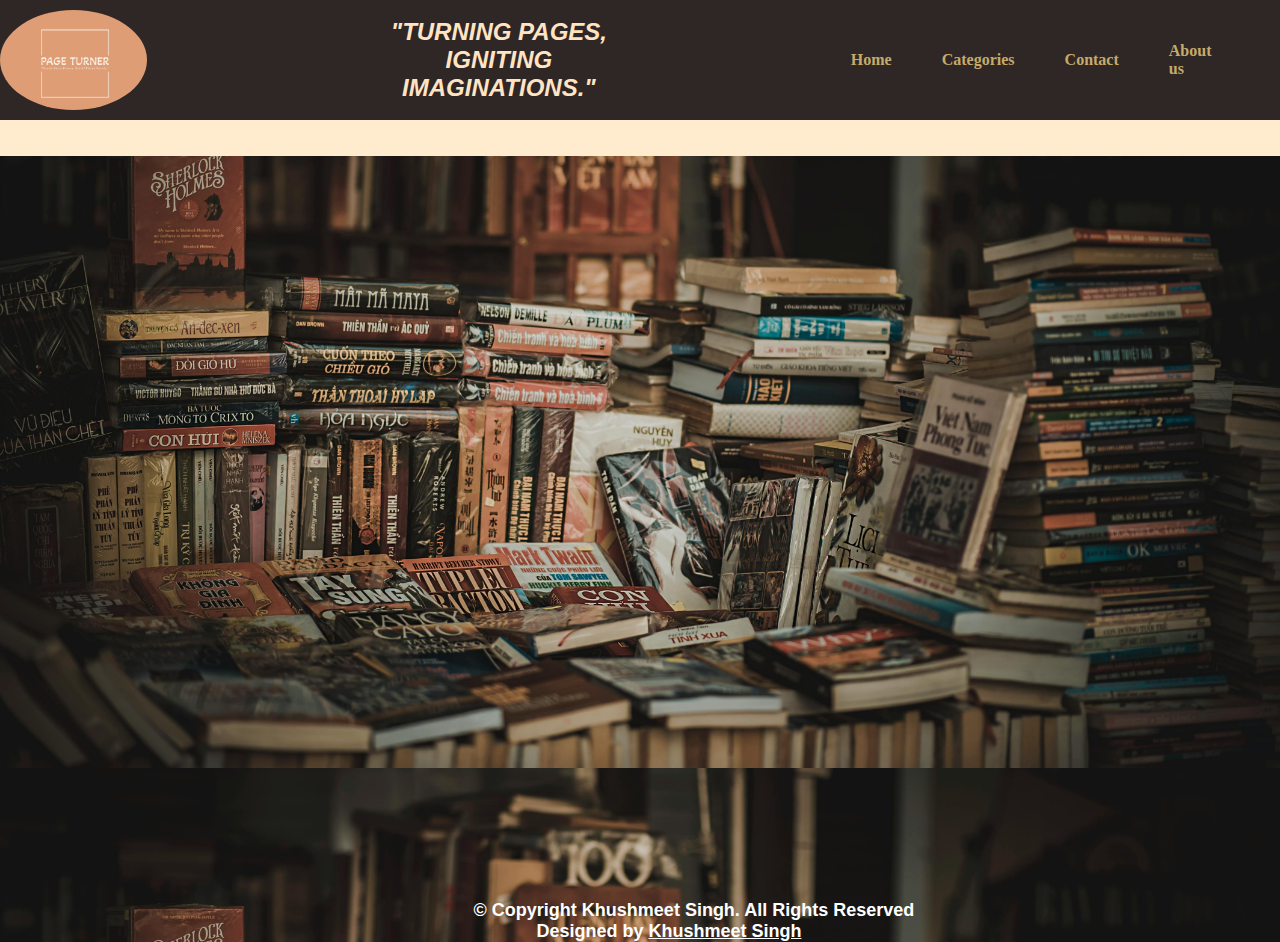
<file: index.html>
<!DOCTYPE html>
<html lang="en">
<head>
    <meta charset="UTF-8">
    <meta name="viewport" content="width=device-width, initial-scale=1.0">
    <title>Page Turner: A Complete Book Store</title>
    <link rel="stylesheet" href="display.css">
    <link rel="icon" href="https://khushmeet-singh.github.io/website_assignment/Screenshot%20(12).png" type="image/icon type">
</head>
<body >
    <div class="container">
        <img src="https://khushmeet-singh.github.io/website_assignment/Screenshot%20(12).png" alt="logo" id="logo">
        <h2>"TURNING PAGES,<br> IGNITING IMAGINATIONS."</h2>
        <a href="https://khushmeet-singh.github.io/website_assignment/"class="nav">Home</a>
        <a href="https://khushmeet-singh.github.io/website_assignment/categories.html"class="nav">Categories</a>
        <a href="contact.html"class="nav">Contact</a>
        <a href="about.html"class="nav">About us</a>
  
    </div>
    <marquee behavior="scroll" direction="left" scrollamount="15"><p>Explore the widest collection of premium books of all categories at best price.|| Get upto 15% discount on every wed and fri.</p></marquee>
 

    <footer style="text-align:center;font-weight:bolder; font-size: large;"> &copy; Copyright<b> Khushmeet Singh.</b> All Rights Reserved <br>
        Designed by <a href="https://www.instagram.com/happy_singhh._/" style="text-decoration:underline; color: white;">Khushmeet Singh</a></footer>
        
    
</body>
</html>
</file>
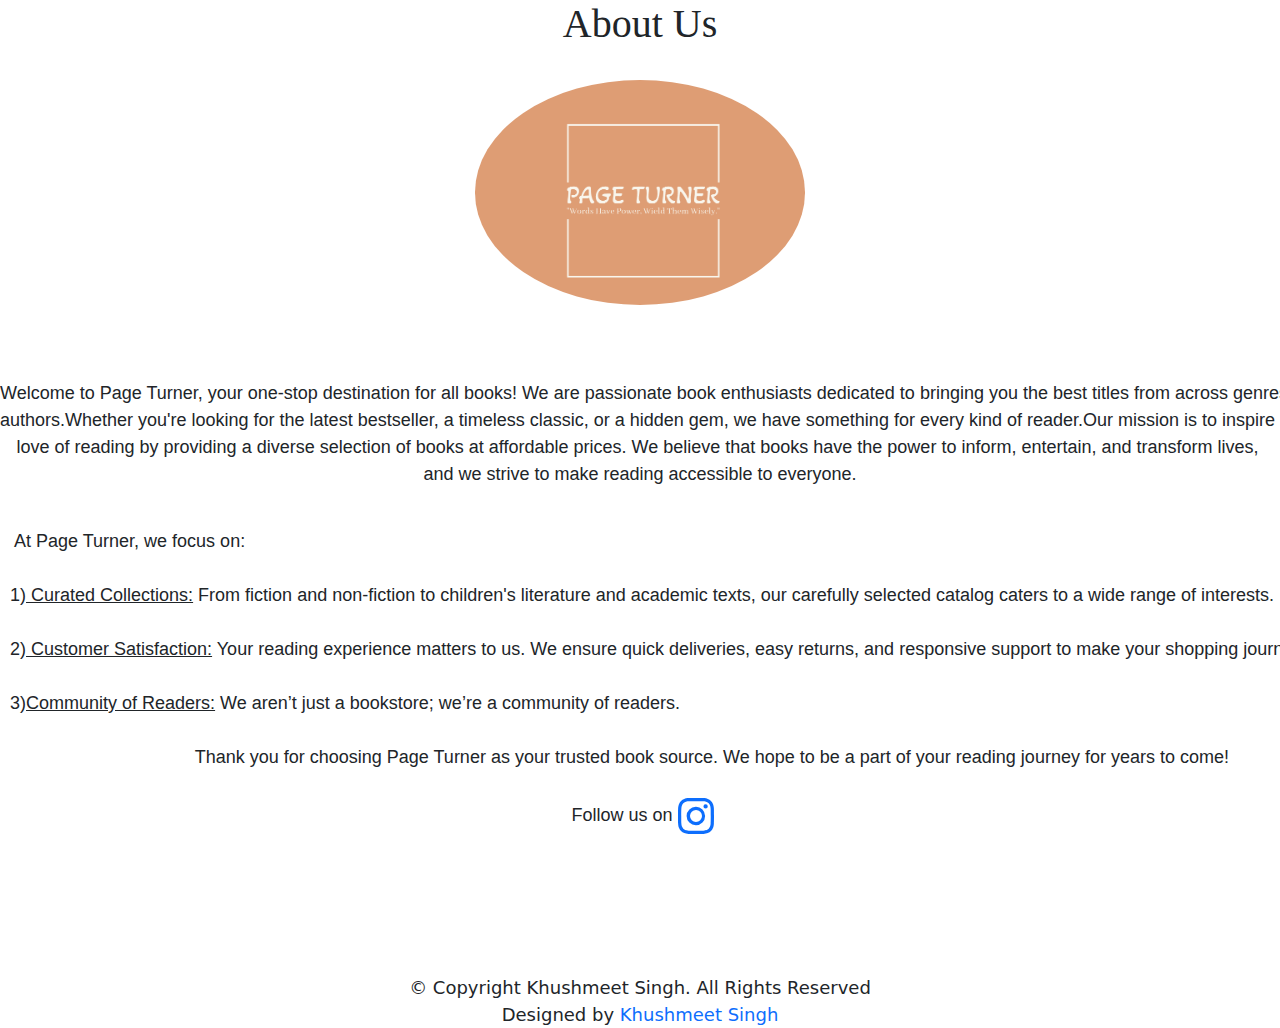
<file: about.html>
<!DOCTYPE html>
<html lang="en">
<head>
    <meta charset="UTF-8">
    <meta name="viewport" content="width=device-width, initial-scale=1.0">
    <title>Page Turner: A Complete Book Store</title>
    <link rel="icon" href="https://khushmeet-singh.github.io/website_assignment/Screenshot%20(12).png" type="image/icon type">
<style>
    img{
        height: 25vh;
        border-radius: 100%;
        display: block;
        margin-left:auto;
        margin-right: auto;
    
    }
    body{
        background-image: url(https://images.unsplash.com/photo-1517816743773-6e0fd518b4a6?q=80&w=2070&auto=format&fit=crop&ixlib=rb-4.0.3&ixid=M3wxMjA3fDB8MHxwaG90by1wYWdlfHx8fGVufDB8fHx8fA%3D%3D);
    }
</style>
<link href="https://cdn.jsdelivr.net/npm/bootstrap@5.3.3/dist/css/bootstrap.min.css" rel="stylesheet" integrity="sha384-QWTKZyjpPEjISv5WaRU9OFeRpok6YctnYmDr5pNlyT2bRjXh0JMhjY6hW+ALEwIH" crossorigin="anonymous">
</head>
<body>
    <h1 style="text-align: center;font-family: cursive;">About Us</h1> <br>
    <img src="https://khushmeet-singh.github.io/website_assignment/Screenshot%20(12).png" alt="logo">
    <br><br>



<pre style="font-size: large; font-family:'Trebuchet MS', 'Lucida Sans Unicode', 'Lucida Grande', 'Lucida Sans', Arial, sans-serif;font-weight: 400; text-align: center;">

Welcome to Page Turner, your one-stop destination for all books! We are passionate book enthusiasts dedicated to bringing you the best titles from across genres, cultures, and 
authors.Whether you're looking for the latest bestseller, a timeless classic, or a hidden gem, we have something for every kind of reader.Our mission is to inspire and cultivate the 
love of reading by providing a diverse selection of books at affordable prices. We believe that books have the power to inform, entertain, and transform lives, 
and we strive to make reading accessible to everyone.</pre>
<br>
<pre style="font-size: large;font-family:'Trebuchet MS', 'Lucida Sans Unicode', 'Lucida Grande', 'Lucida Sans', Arial, sans-serif;">   At Page Turner, we focus on:

  1)<u> Curated Collections:</u> From fiction and non-fiction to children's literature and academic texts, our carefully selected catalog caters to a wide range of interests.
 
  2)<u> Customer Satisfaction:</u> Your reading experience matters to us. We ensure quick deliveries, easy returns, and responsive support to make your shopping journey smooth and enjoyable.

  3)<u>Community of Readers:</u> We aren’t just a bookstore; we’re a community of readers. 

                                       Thank you for choosing Page Turner as your trusted book source. We hope to be a part of your reading journey for years to come!
                                       <p style="text-align: center;"> Follow us on <a href="https://www.instagram.com/happy_singhh._/" style="text-decoration: none;"><svg xmlns="http://www.w3.org/2000/svg" width="36" height="36" fill="currentColor" class="bi bi-instagram" viewBox="0 0 16 16">
                                            <path d="M8 0C5.829 0 5.556.01 4.703.048 3.85.088 3.269.222 2.76.42a3.9 3.9 0 0 0-1.417.923A3.9 3.9 0 0 0 .42 2.76C.222 3.268.087 3.85.048 4.7.01 5.555 0 5.827 0 8.001c0 2.172.01 2.444.048 3.297.04.852.174 1.433.372 1.942.205.526.478.972.923 1.417.444.445.89.719 1.416.923.51.198 1.09.333 1.942.372C5.555 15.99 5.827 16 8 16s2.444-.01 3.298-.048c.851-.04 1.434-.174 1.943-.372a3.9 3.9 0 0 0 1.416-.923c.445-.445.718-.891.923-1.417.197-.509.332-1.09.372-1.942C15.99 10.445 16 10.173 16 8s-.01-2.445-.048-3.299c-.04-.851-.175-1.433-.372-1.941a3.9 3.9 0 0 0-.923-1.417A3.9 3.9 0 0 0 13.24.42c-.51-.198-1.092-.333-1.943-.372C10.443.01 10.172 0 7.998 0zm-.717 1.442h.718c2.136 0 2.389.007 3.232.046.78.035 1.204.166 1.486.275.373.145.64.319.92.599s.453.546.598.92c.11.281.24.705.275 1.485.039.843.047 1.096.047 3.231s-.008 2.389-.047 3.232c-.035.78-.166 1.203-.275 1.485a2.5 2.5 0 0 1-.599.919c-.28.28-.546.453-.92.598-.28.11-.704.24-1.485.276-.843.038-1.096.047-3.232.047s-2.39-.009-3.233-.047c-.78-.036-1.203-.166-1.485-.276a2.5 2.5 0 0 1-.92-.598 2.5 2.5 0 0 1-.6-.92c-.109-.281-.24-.705-.275-1.485-.038-.843-.046-1.096-.046-3.233s.008-2.388.046-3.231c.036-.78.166-1.204.276-1.486.145-.373.319-.64.599-.92s.546-.453.92-.598c.282-.11.705-.24 1.485-.276.738-.034 1.024-.044 2.515-.045zm4.988 1.328a.96.96 0 1 0 0 1.92.96.96 0 0 0 0-1.92m-4.27 1.122a4.109 4.109 0 1 0 0 8.217 4.109 4.109 0 0 0 0-8.217m0 1.441a2.667 2.667 0 1 1 0 5.334 2.667 2.667 0 0 1 0-5.334"/>
                                          </svg></a></p>
                                
                                        
                        
</pre>

<footer style="text-align: center;font-weight: 200; font-size: large;"> &copy; Copyright<b> Khushmeet Singh.</b> All Rights Reserved <br>
    Designed by <a href="https://www.instagram.com/happy_singhh._/" style="text-decoration: none;">Khushmeet Singh</a></footer>
    


</body>
</html>
</file>
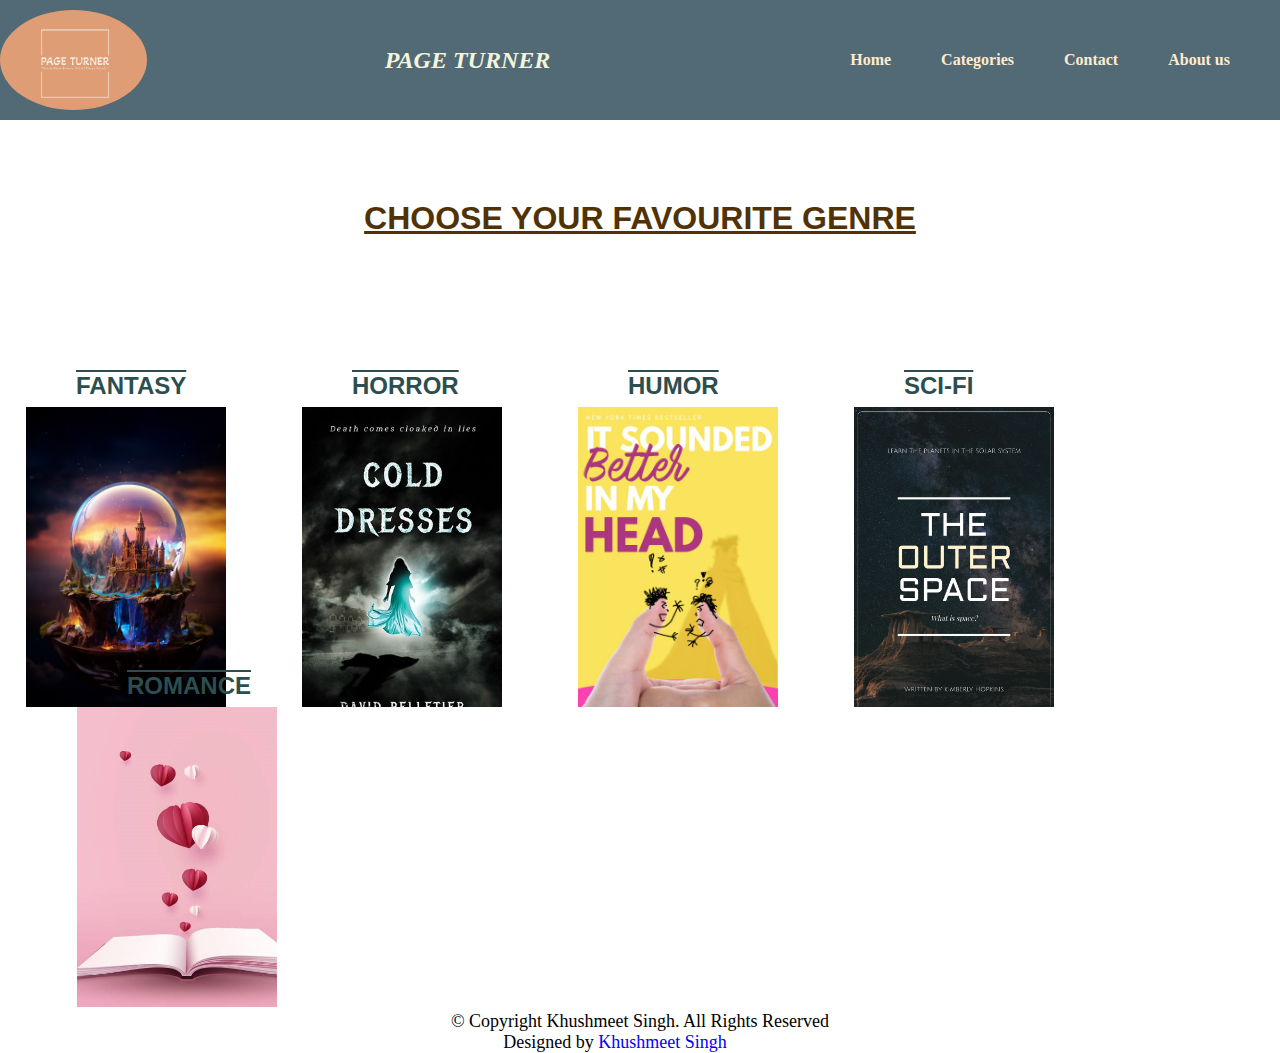
<file: categories.html>
<!DOCTYPE html>
<html lang="en">
<head>
    <meta charset="UTF-8">
    <meta name="viewport" content="width=device-width, initial-scale=1.0">
    <title>Page Turner: A Complete Book Store</title>
    <link rel="icon" href="https://khushmeet-singh.github.io/website_assignment/Screenshot%20(12).png" type="image/icon type">
</head>
<link rel="stylesheet" href="CATEGORY.CSS"> 
<body>
    <div class="container">
        <img src="https://khushmeet-singh.github.io/website_assignment/Screenshot%20(12).png" alt="logo" id="logo">
        <h2>PAGE TURNER</h2>
        <a href="https://khushmeet-singh.github.io/website_assignment/"class="nav">Home</a>
        <a href="categories.html"class="nav">Categories</a>
        <a href="contact.html"class="nav">Contact</a>
        <a href="about.html"class="nav">About us</a>
          
    </div>
    <H1>CHOOSE YOUR FAVOURITE GENRE</H1>

<div class="cloud">
    
   <!-- <a href="#"><div id="box1"></div></a>
    <a href="#"><div id="box2"></div></a>
  <a href="#" ><div id="box3"></div></a>
   <a href="#"><div id="box4"></div></a>
   <a href="#"><div id="box5"></div></a>
    <a href="#"><div id="box6"></div></a> -->
    
    <a href="fantasy.html"><div id="box1"><span>Fantasy</span></div></a>
    <a href="horror.html"><div id="box2"><span>horror</span></div></a>
  <a href="humour.html" ><div id="box3"><span>humor</span></div></a>
   <a href="scifi.html"><div id="box4"><span>sci-fi</span></div></a>
   <a href="romance.html"><div id="box5"><span>romance</span></div></a>
    <a href="poetry.html"><div id="box6"><span>poetry</span></div></a>
</div>
    
<footer style="text-align: center;font-weight: 200; font-size: large;"> &copy; Copyright<b> Khushmeet Singh.</b> All Rights Reserved <br>
    Designed by <a href="https://www.instagram.com/happy_singhh._/" style="text-decoration: none;color:blue;" >Khushmeet Singh</a></footer>
    
</body>
</html>
</file>
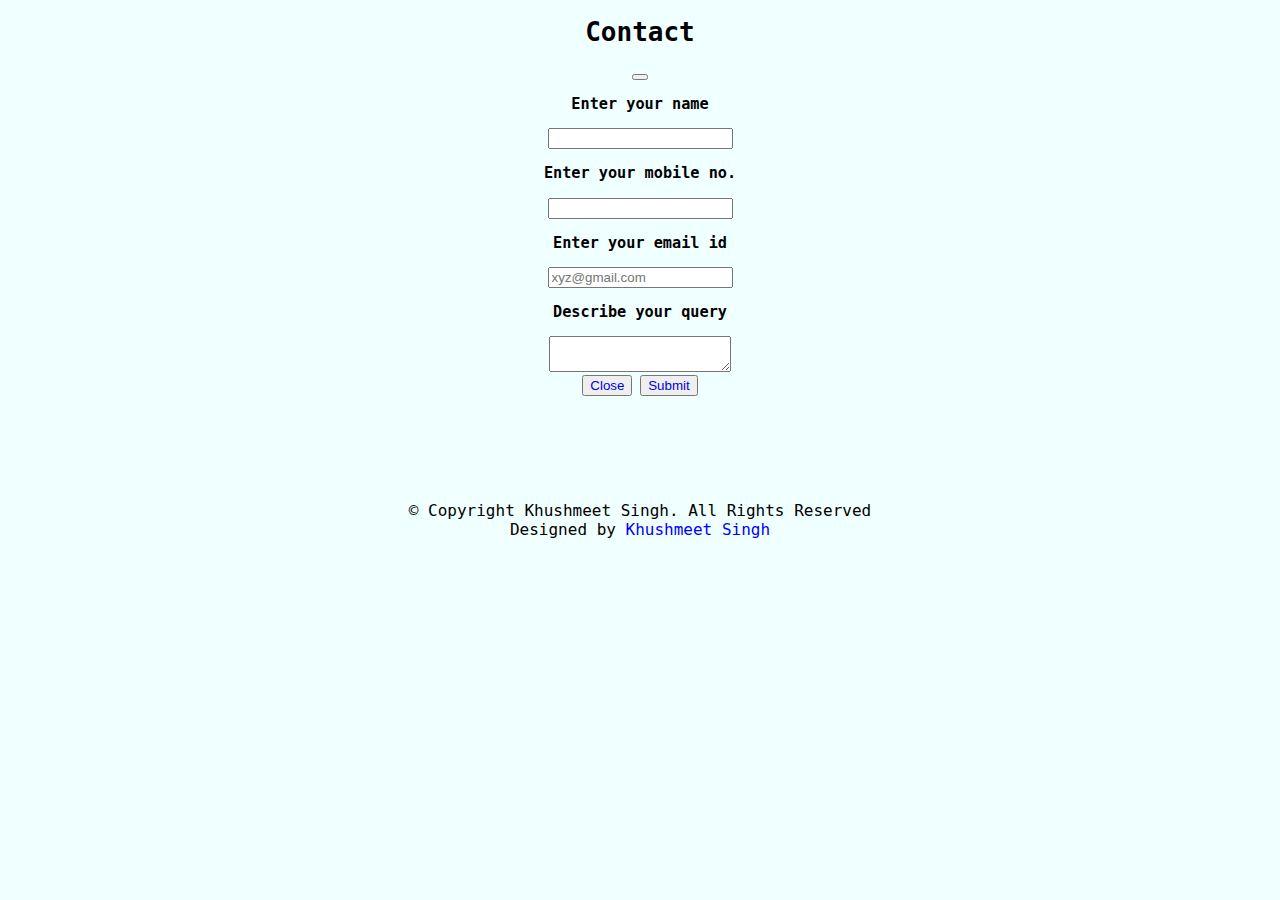
<file: contact.html>
<!DOCTYPE html>
<html lang="en">
<head>
    <meta charset="UTF-8">
    <meta name="viewport" content="width=device-width, initial-scale=1.0">
    <title>Page Turner: A Complete Book Store</title>
    <link rel="icon" href="https://khushmeet-singh.github.io/website_assignment/Screenshot%20(12).png" type="image/icon type">
    <style>
        body{
            text-align: center;
            font-family: monospace;
            background-color:azure;
        }
    </style>
</head>
<body>
    

<div class="modal" tabindex="-1">
    <div class="modal-dialog">
      <div class="modal-content">
        <div class="modal-header">
          <h1 class="modal-title">Contact</h1>
          <button type="button" class="btn-close" data-bs-dismiss="modal" aria-label="Close"></button>
        </div>
        <div class="modal-body">
          <h3>Enter your name</h3>
          <form >
            <input type="text" >
            <br>
            <h3>
            Enter your mobile no.
            </h3><input type="number">
            <br>
            <h3>Enter your email id</h3>
            <input type="email" placeholder="xyz@gmail.com">
            <br>
            <h3>Describe your query</h3>
            <textarea ></textarea>
          </form>
        </div>
        <div class="modal-footer">
          <button type="button" class="btn btn-secondary" data-bs-dismiss="modal"><a href="https://khushmeet-singh.github.io/website_assignment/" style="text-decoration: none;">Close</a></button>
          <button type="button" class="btn btn-primary"><a href="submit.html" style="text-decoration: none;">Submit</a></button>
        </div>
      </div>
    </div>
  </div>
<br><br><br><br><br><br><br>
  <footer style="text-align: center;font-weight: 200; font-size: large;"> &copy; Copyright<b> Khushmeet Singh.</b> All Rights Reserved <br>
    Designed by <a href="https://www.instagram.com/happy_singhh._/" style="text-decoration: none;color:blue;" >Khushmeet Singh</a></footer>
    
</body>
</html>
</file>
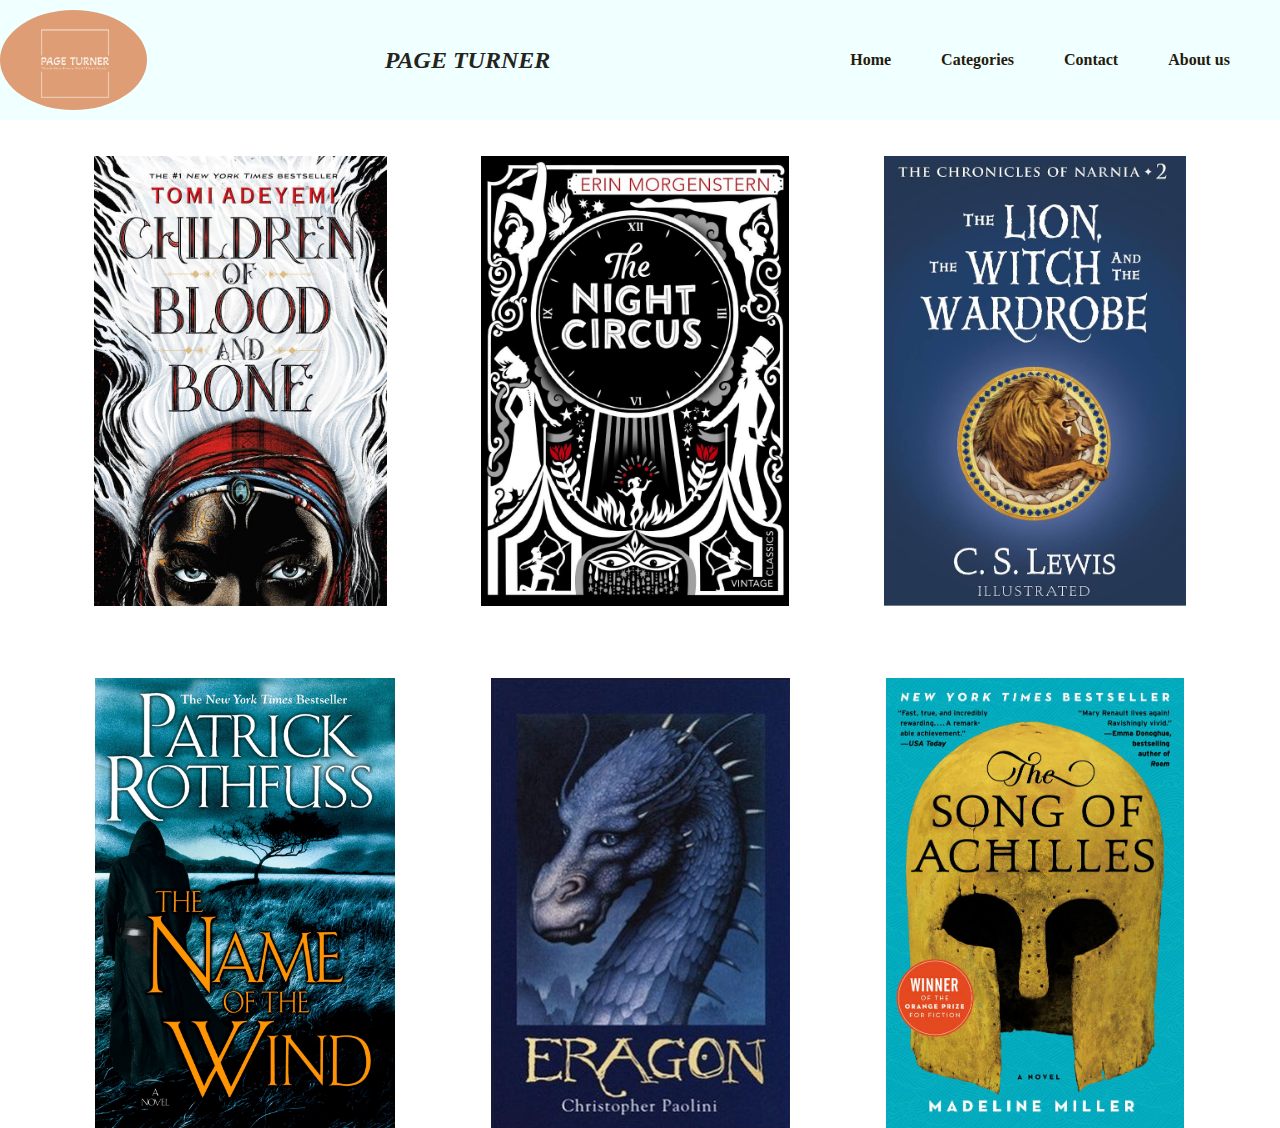
<file: fantasy.html>
<!DOCTYPE html>
<html lang="en">
<head>
    <meta charset="UTF-8">
    <meta name="viewport" content="width=device-width, initial-scale=1.0">
    <title>Page Turner: A Complete Book Store</title>
    <link rel="stylesheet" href="fantasy.css">
    <link rel="icon" href="https://khushmeet-singh.github.io/website_assignment/Screenshot%20(12).png" type="image/icon type">
</head>
<body>
    <div class="container">
        <img src="https://khushmeet-singh.github.io/website_assignment/Screenshot%20(12).png" alt="logo" id="logo">
        <h2>PAGE TURNER</h2>
        <a href="https://khushmeet-singh.github.io/website_assignment/"class="nav">Home</a>
        <a href="categories.html"class="nav">Categories</a>
        <a href="contact.html"class="nav">Contact</a>
        <a href="about.html"class="nav">About us</a>
          
    </div>

    <br><br>
    <div class="fant">
        <img src="https://khushmeet-singh.github.io/website_assignment/fantasy1.jpeg" alt="fantasy"class="fantasy">
        <img src="https://khushmeet-singh.github.io/website_assignment/fantasy2.jpeg" alt="fantasy"class="fantasy">
        <img src="https://khushmeet-singh.github.io/website_assignment/fantasy3.jpeg" alt="fantasy"class="fantasy">
        
    </div>
    <br><br><br><br>
    <div class="fant">
        <img src="https://khushmeet-singh.github.io/website_assignment/fantasy4.jpg" alt="fantasy"class="fantasy">
        <img src="https://khushmeet-singh.github.io/website_assignment/fantasy5.jpg" alt="fantasy"class="fantasy">
        <img src="https://khushmeet-singh.github.io/website_assignment/fantasy6.jpeg" alt="fantasy"class="fantasy">
    </div>
    
    
    
       
       
</body>
</html>
</file>
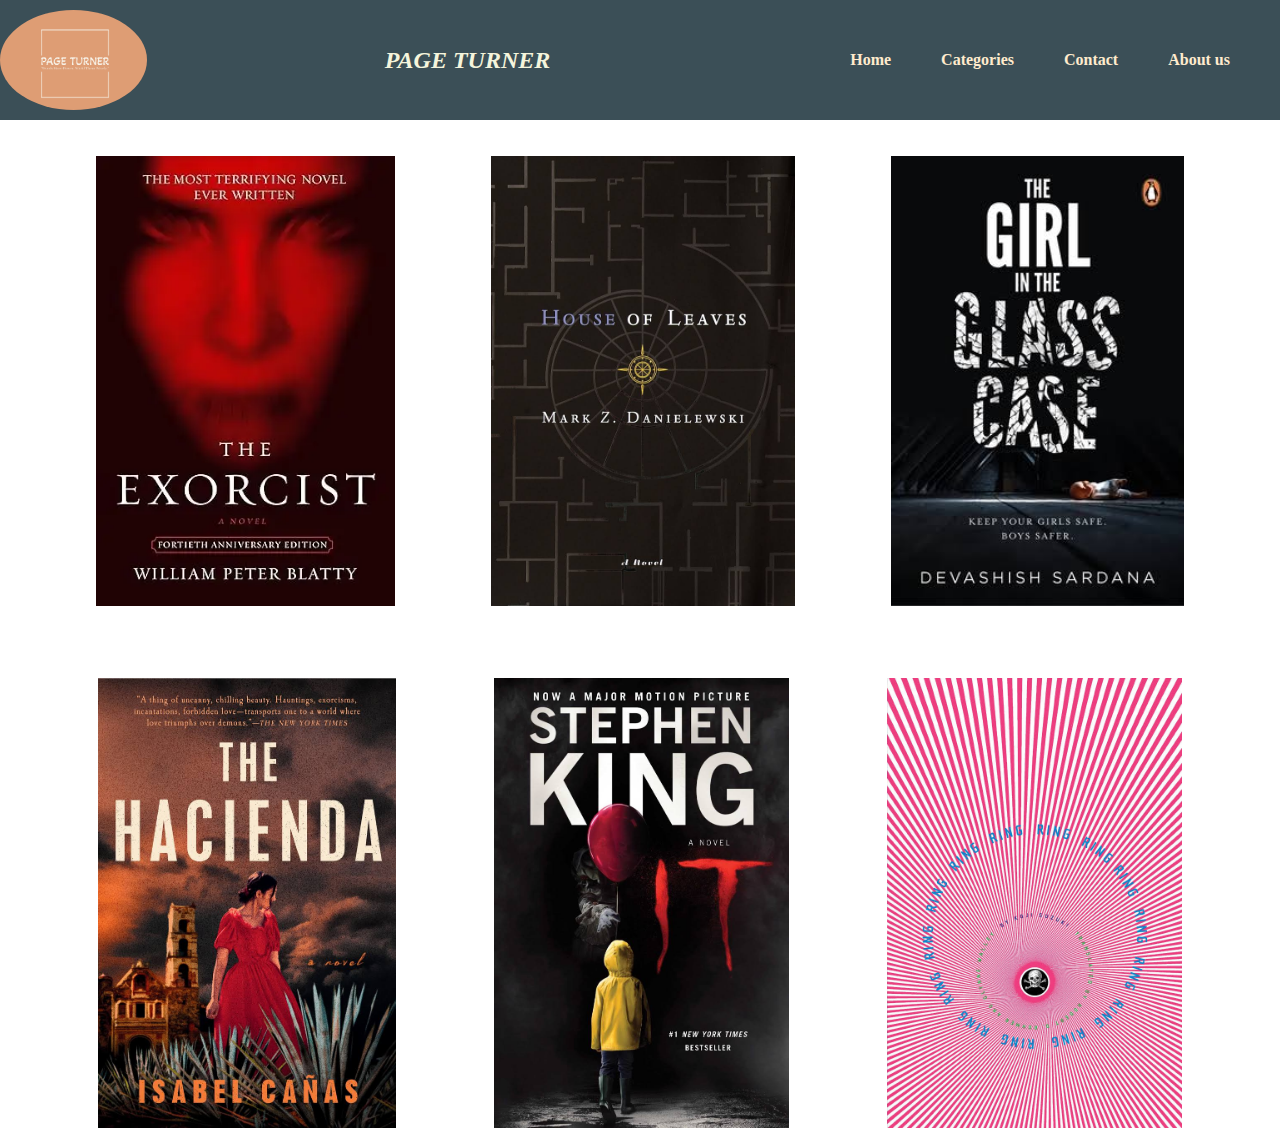
<file: horror.html>
<!DOCTYPE html>
<html lang="en">
<head>
    <meta charset="UTF-8">
    <meta name="viewport" content="width=device-width, initial-scale=1.0">
    <title>Page Turner: A Complete Book Store</title>
    <link rel="stylesheet" href="horror.css">
    <link rel="icon" href="https://khushmeet-singh.github.io/website_assignment/Screenshot%20(12).png" type="image/icon type">

</head>
<body>
    <div class="container">
        <img src="https://khushmeet-singh.github.io/website_assignment/Screenshot%20(12).png" alt="logo" id="logo">
        <h2>PAGE TURNER</h2>
        <a href="https://khushmeet-singh.github.io/website_assignment/"class="nav">Home</a>
        <a href="categories.html"class="nav">Categories</a>
        <a href="contact.html"class="nav">Contact</a>
        <a href="about.html"class="nav">About us</a>
          
    </div>

    <br><br>
    <div class="horror">
        <img src="https://khushmeet-singh.github.io/website_assignment/horror1.webp" alt="fantasy"class="hor">
        <img src="https://khushmeet-singh.github.io/website_assignment/horror2.jpeg" alt="fantasy"class="hor">
        <img src="https://khushmeet-singh.github.io/website_assignment/horror3.jpeg" alt="fantasy"class="hor">
        
    </div>
    <br><br><br><br>
    <div class="horror">
        <img src="https://khushmeet-singh.github.io/website_assignment/horror4.jpeg" alt="fantasy"class="hor">
        <img src="https://khushmeet-singh.github.io/website_assignment/horror5.jpeg" alt="fantasy"class="hor">
        <img src="https://khushmeet-singh.github.io/website_assignment/horror6.jpeg" alt="fantasy"class="hor">
    </div>
    
       
       
</body>
</hhorror
</file>
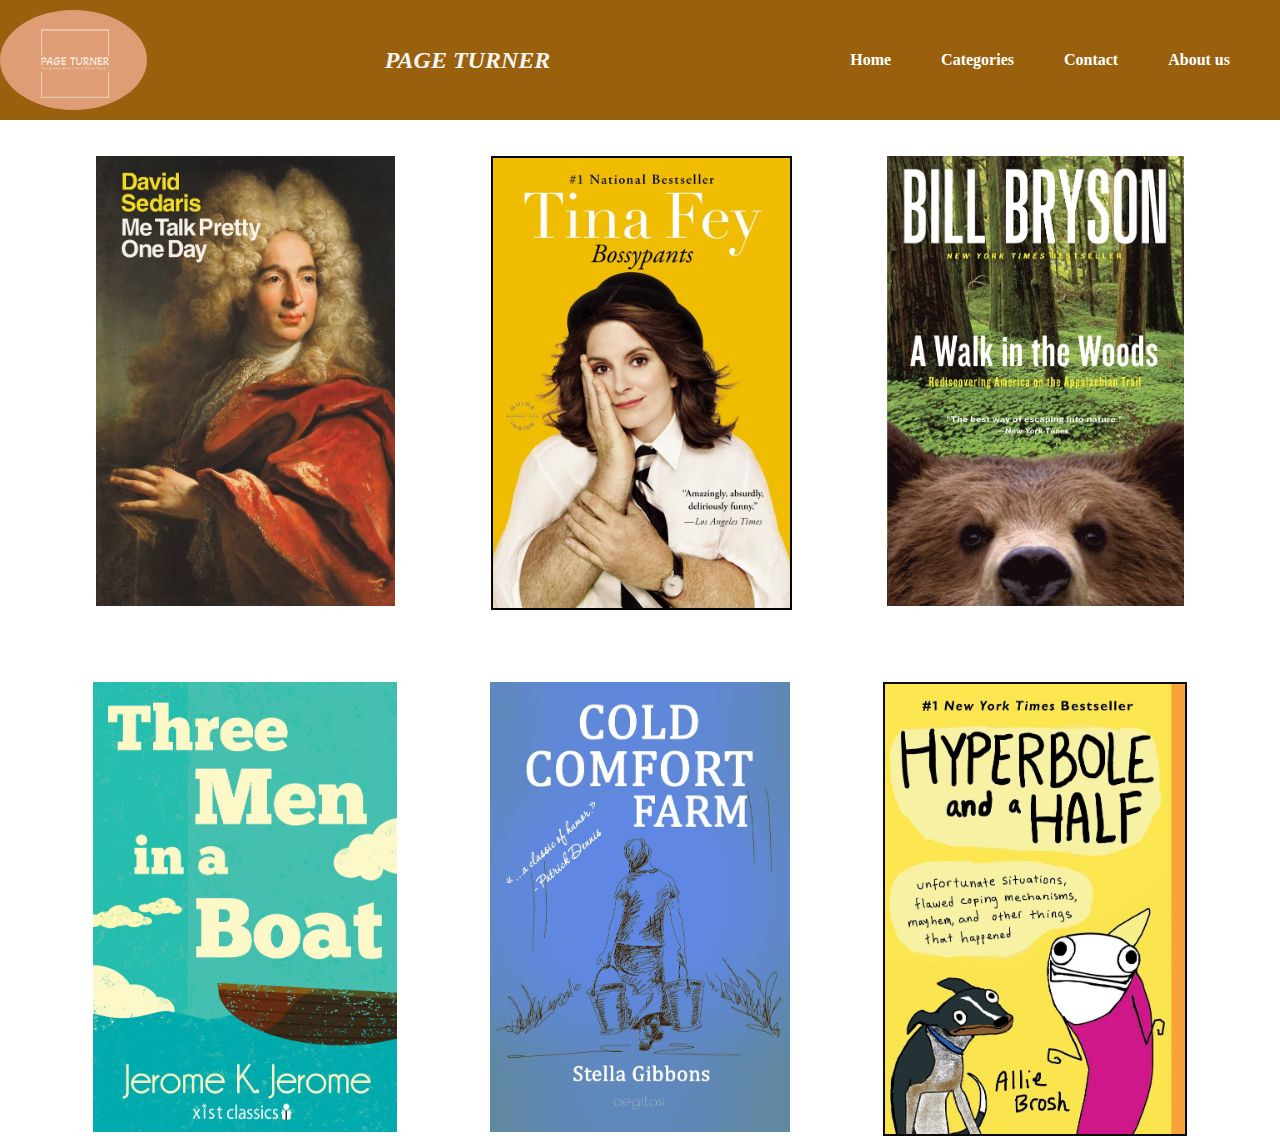
<file: humour.html>
<!DOCTYPE html>
<html lang="en">
<head>
    <meta charset="UTF-8">
    <meta name="viewport" content="width=device-width, initial-scale=1.0">
    <title>Page Turner: A Complete Book Store</title>
    <link rel="stylesheet" href="humour.css">
    <link rel="icon" href="https://khushmeet-singh.github.io/website_assignment/Screenshot%20(12).png" type="image/icon type">
</head>
<body>
    <div class="container">
        <img src="https://khushmeet-singh.github.io/website_assignment/Screenshot%20(12).png" alt="logo" id="logo">
        <h2>PAGE TURNER</h2>
        <a href="https://khushmeet-singh.github.io/website_assignment"class="nav">Home</a>
        <a href="categories.html"class="nav">Categories</a>
        <a href="contact.html"class="nav">Contact</a>
        <a href="about.html"class="nav">About us</a>
          
    </div>

    <br><br>
    <div class="hum">
        <img src="https://khushmeet-singh.github.io/website_assignment/humor1.jpeg" alt="fantasy"class="humour">
        <img src="https://khushmeet-singh.github.io/website_assignment/humor2.jpeg" alt="fantasy"class="humour" id="hum1">
        <img src="https://khushmeet-singh.github.io/website_assignment/humor3.jpeg" alt="fantasy"class="humour">
        
    </div>
    <br><br><br><br>
    <div class="hum">
        <img src="https://khushmeet-singh.github.io/website_assignment/humor4.jpeg" alt="fantasy"class="humour">
        <img src="https://khushmeet-singh.github.io/website_assignment/humor5.jpeg" alt="fantasy"class="humour">
        <img src="https://khushmeet-singh.github.io/website_assignment/humor6.jpeg" alt="fantasy"class="humour" id="hum2">
    </div>
    
       
       
</body>
</html>
</file>
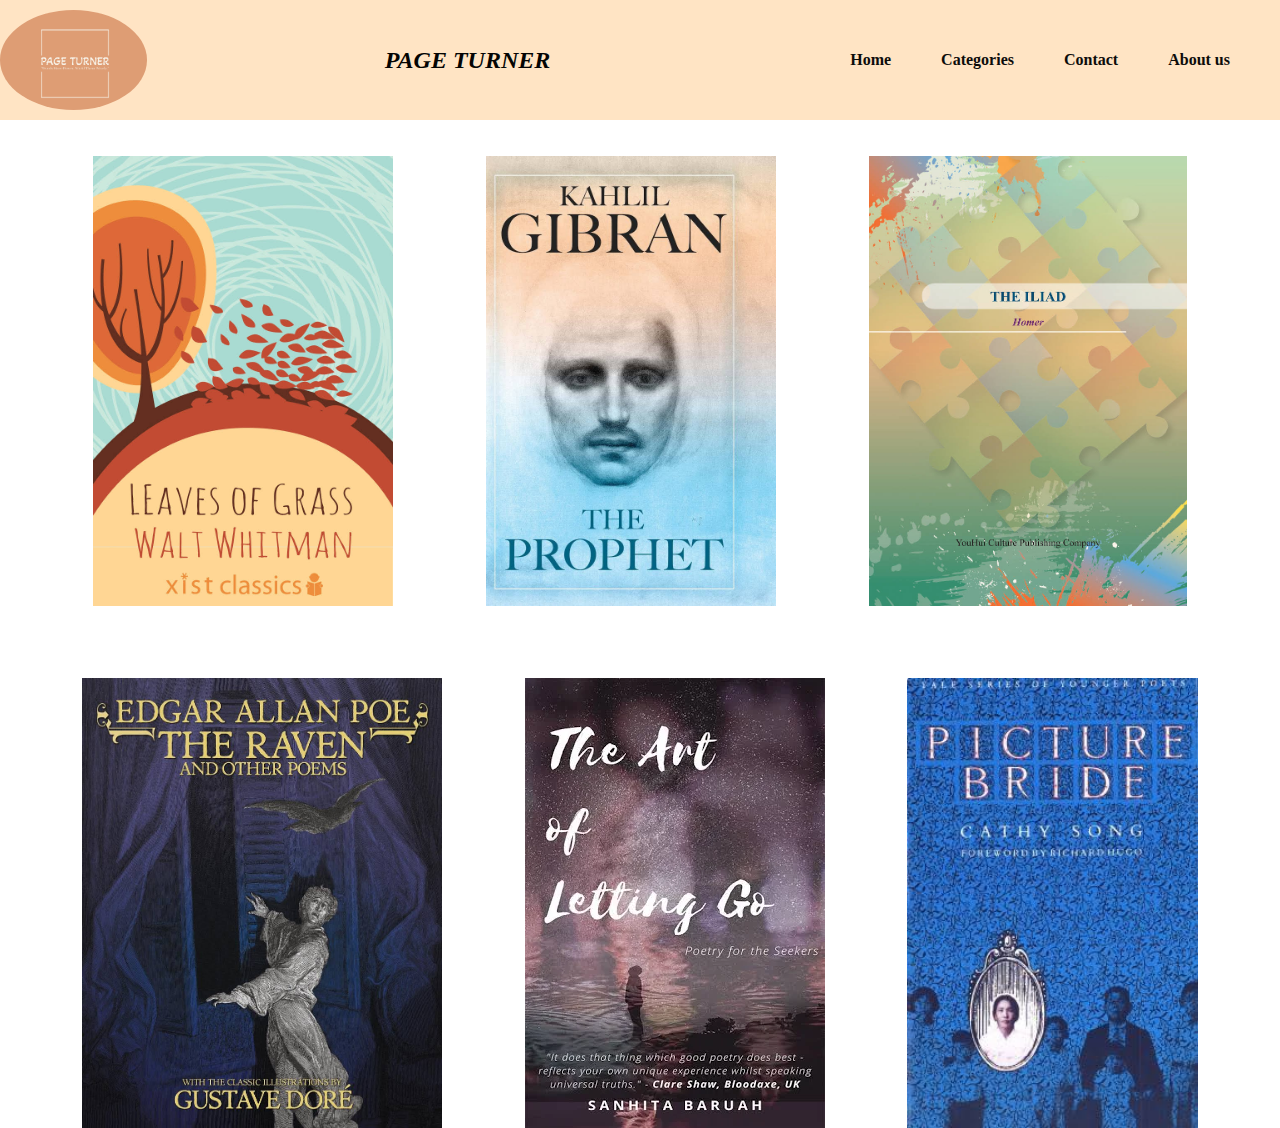
<file: poetry.html>
<!DOCTYPE html>
<html lang="en">
<head>
    <meta charset="UTF-8">
    <meta name="viewport" content="width=device-width, initial-scale=1.0">
    <title>Page Turner: A Complete Book Store</title>
    <link rel="stylesheet" href="poetry.css">
    <link rel="icon" href="https://khushmeet-singh.github.io/website_assignment/Screenshot%20(12).png" type="image/icon type">
</head>
<body>
    <div class="container">
        <img src="https://khushmeet-singh.github.io/website_assignment/Screenshot%20(12).png" alt="logo" id="logo">
        <h2>PAGE TURNER</h2>
        <a href="https://khushmeet-singh.github.io/website_assignment"class="nav">Home</a>
        <a href="categories.html"class="nav">Categories</a>
        <a href="contact.html"class="nav">Contact</a>
        <a href="about.html"class="nav">About us</a>
          
    </div>

    <br><br>
    <div class="po">
        <img src="https://khushmeet-singh.github.io/website_assignment/po1.jpeg" alt="fantasy"class="poetry">
        <img src="https://khushmeet-singh.github.io/website_assignment/po2.jpeg" alt="fantasy"class="poetry">
        <img src="https://khushmeet-singh.github.io/website_assignment/po3.jpeg" alt="fantasy"class="poetry">
        
    </div>
    <br><br><br><br>
    <div class="po">
        <img src="https://khushmeet-singh.github.io/website_assignment/po4.jpeg" alt="fantasy"class="poetry">
        <img src="https://khushmeet-singh.github.io/website_assignment/po5.webp" alt="fantasy"class="poetry">
        <img src="https://khushmeet-singh.github.io/website_assignment/po6.jpeg" alt="fantasy"class="poetry">
    </div>
    
       
       
</body>
</html>
</file>
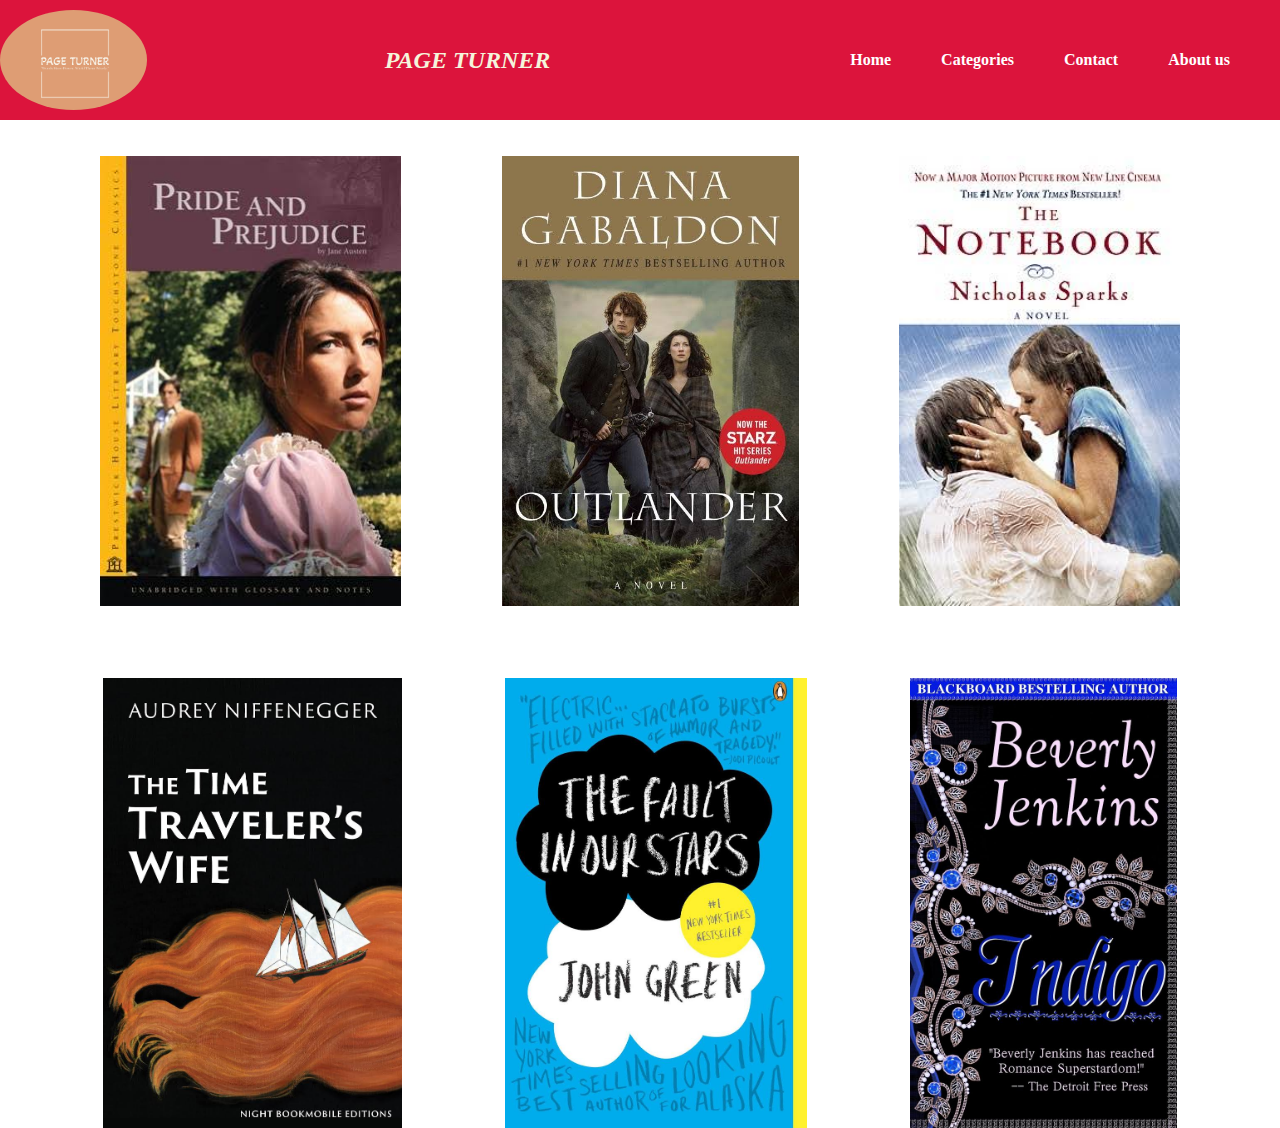
<file: romance.html>
<!DOCTYPE html>
<html lang="en">
<head>
    <meta charset="UTF-8">
    <meta name="viewport" content="width=device-width, initial-scale=1.0">
    <title>Page Turner: A Complete Book Store</title>
    <link rel="stylesheet" href="romance.css">
    <link rel="icon" href="https://khushmeet-singh.github.io/website_assignment/Screenshot%20(12).png" type="image/icon type">
</head>
<body>
    <div class="container">
        <img src="https://khushmeet-singh.github.io/website_assignment/Screenshot%20(12).png" alt="logo" id="logo">
        <h2>PAGE TURNER</h2>
        <a href="https://khushmeet-singh.github.io/website_assignment"class="nav">Home</a>
        <a href="categories.html"class="nav">Categories</a>
        <a href="contact.html"class="nav">Contact</a>
        <a href="about.html"class="nav">About us</a>
          
    </div>

    <br><br>
    <div class="rom">
        <img src="https://khushmeet-singh.github.io/website_assignment/rom1.jpeg" alt="fantasy"class="romance">
        <img src="https://khushmeet-singh.github.io/website_assignment/rom2.jpeg" alt="fantasy"class="romance">
        <img src="https://khushmeet-singh.github.io/website_assignment/rom3.jpeg" alt="fantasy"class="romance">
        
    </div>
    <br><br><br><br>
    <div class="rom">
        <img src="https://khushmeet-singh.github.io/website_assignment/rom4.jpeg" alt="fantasy"class="romance">
        <img src="https://khushmeet-singh.github.io/website_assignment/rom5.jpeg" alt="fantasy"class="romance">
        <img src="https://khushmeet-singh.github.io/website_assignment/rom6.jpeg" alt="fantasy"class="romance">
    </div>
    
       
       
</body>
</html>
</file>
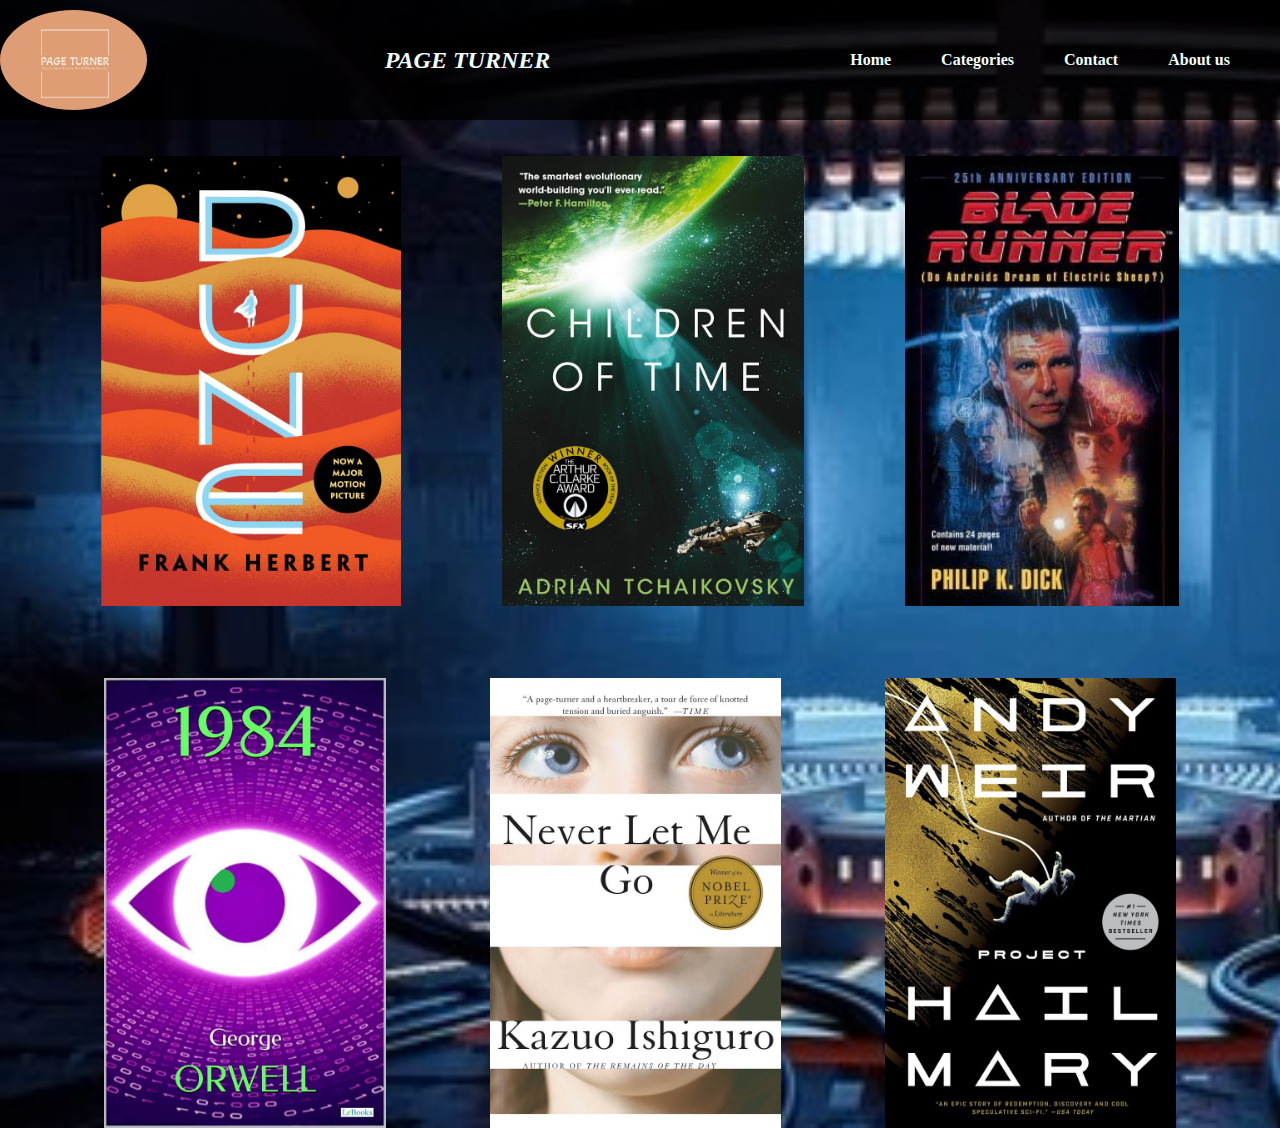
<file: scifi.html>
<!DOCTYPE html>
<html lang="en">
<head>
    <meta charset="UTF-8">
    <meta name="viewport" content="width=device-width, initial-scale=1.0">
    <title>Page Turner: A Complete Book Store</title>
    <link rel="stylesheet" href="scifi.css">
    <link rel="icon" href="https://khushmeet-singh.github.io/website_assignment/Screenshot%20(12).png" type="image/icon type">
</head>
<body>
    <div class="container">
        <img src="https://khushmeet-singh.github.io/website_assignment/Screenshot%20(12).png" alt="logo" id="logo">
        <h2>PAGE TURNER</h2>
        <a href="https://khushmeet-singh.github.io/website_assignment"class="nav">Home</a>
        <a href="categories.html"class="nav">Categories</a>
        <a href="contact.html"class="nav">Contact</a>
        <a href="about.html"class="nav">About us</a>
          
    </div>

    <br><br>
    <div class="scifi">
        <img src="https://khushmeet-singh.github.io/website_assignment/sci1.jpeg" alt="fantasy"class="sci">
        <img src="https://khushmeet-singh.github.io/website_assignment/sci2.jpeg" alt="fantasy"class="sci">
        <img src="https://khushmeet-singh.github.io/website_assignment/sci3.jpeg" alt="fantasy"class="sci">
        
    </div>
    <br><br><br><br>
    <div class="scifi">
        <img src="https://khushmeet-singh.github.io/website_assignment/sci4.jpeg" alt="fantasy"class="sci">
        <img src="https://khushmeet-singh.github.io/website_assignment/sci5.jpeg" alt="fantasy"class="sci">
        <img src="https://khushmeet-singh.github.io/website_assignment/sci6.jpeg" alt="fantasy"class="sci">
    </div>
    
       
       
</body>
</html>
</file>
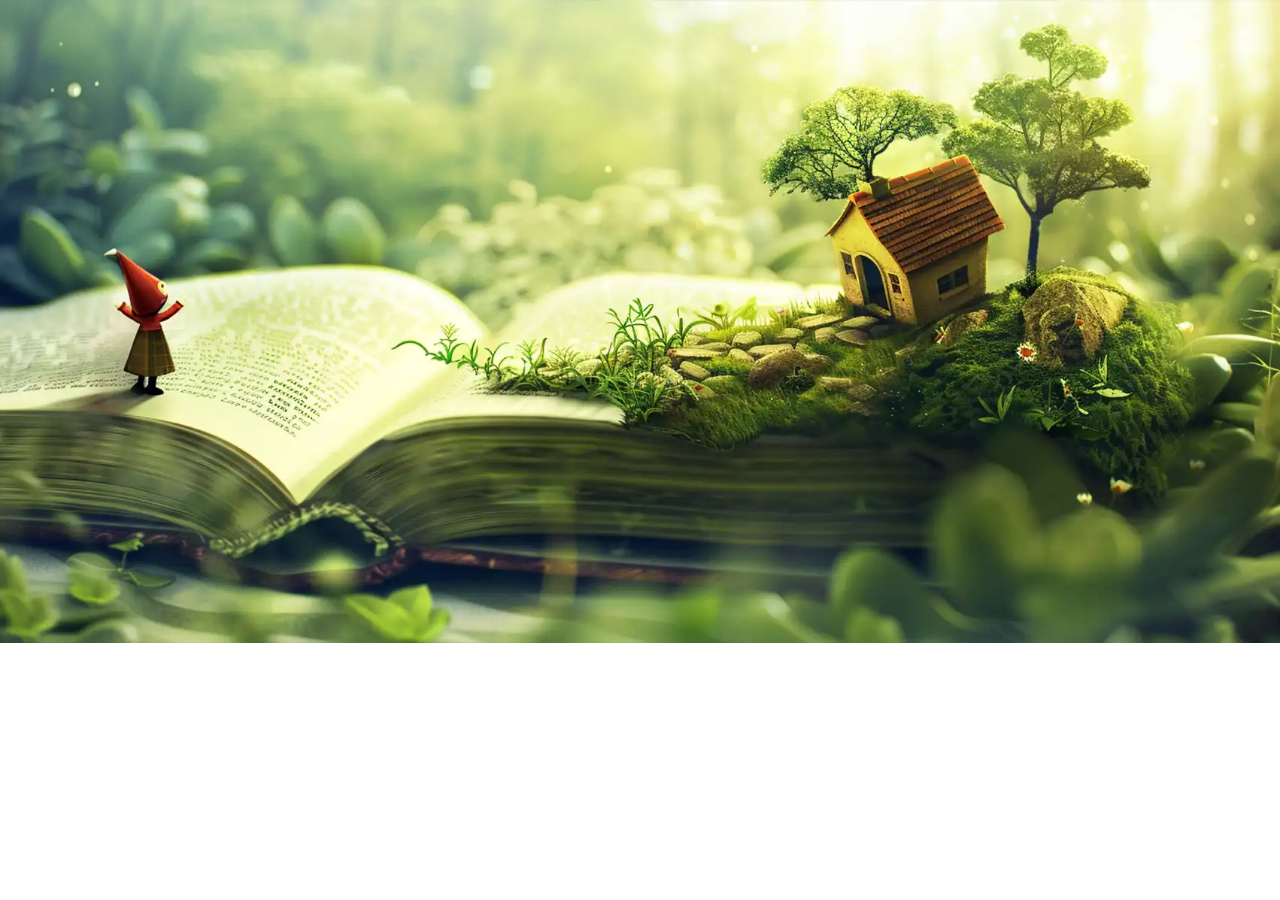
<file: slide.html>
<!DOCTYPE html>
<html lang="en">
<head>
    <meta charset="UTF-8">
    <meta name="viewport" content="width=device-width, initial-scale=1.0">
    <title>Document</title>
    <link href="https://cdn.jsdelivr.net/npm/bootstrap@5.3.3/dist/css/bootstrap.min.css" rel="stylesheet" integrity="sha384-QWTKZyjpPEjISv5WaRU9OFeRpok6YctnYmDr5pNlyT2bRjXh0JMhjY6hW+ALEwIH" crossorigin="anonymous">
</head>
<body>
    <!-- <div id="carouselExampleAutoplaying" class="carousel slide" data-bs-ride="carousel">
        <div class="carousel-inner">
          <div class="carousel-item active">
            <img src="backg.webp"class="d-block w-100" alt="...">
          </div>
          <div class="carousel-item">
            <img src="bgg.avif" class="d-block w-100" alt="...">
          </div>
          <div class="carousel-item">
            <img src="BG.jpg" class="d-block w-100" alt="...">
          </div>
        </div>
        <button class="carousel-control-prev" type="button" data-bs-target="#carouselExampleAutoplaying" data-bs-slide="prev">
          <span class="carousel-control-prev-icon" aria-hidden="true"></span>
          <span class="visually-hidden">Previous</span>
        </button>
        <button class="carousel-control-next" type="button" data-bs-target="#carouselExampleAutoplaying" data-bs-slide="next">
          <span class="carousel-control-next-icon" aria-hidden="true"></span>
          <span class="visually-hidden">Next</span>
        </button>
      </div> -->
      <div id="carouselExampleSlidesOnly" class="carousel slide" data-bs-ride="carousel">
        <div class="carousel-inner">
          <div class="carousel-item active">
            <img src="backg.webp" class="d-block w-100" alt="...">
          </div>
          <div class="carousel-item">
            <img src="bgg.avif" class="d-block w-100" alt="...">
          </div>
          <div class="carousel-item">
            <img src="BG.jpg" class="d-block w-100" alt="...">
          </div>
        </div>
      </div>
      <script src="https://cdn.jsdelivr.net/npm/bootstrap@5.3.3/dist/js/bootstrap.bundle.min.js" integrity="sha384-YvpcrYf0tY3lHB60NNkmXc5s9fDVZLESaAA55NDzOxhy9GkcIdslK1eN7N6jIeHz" crossorigin="anonymous"></script>
</body>
</html>
</file>
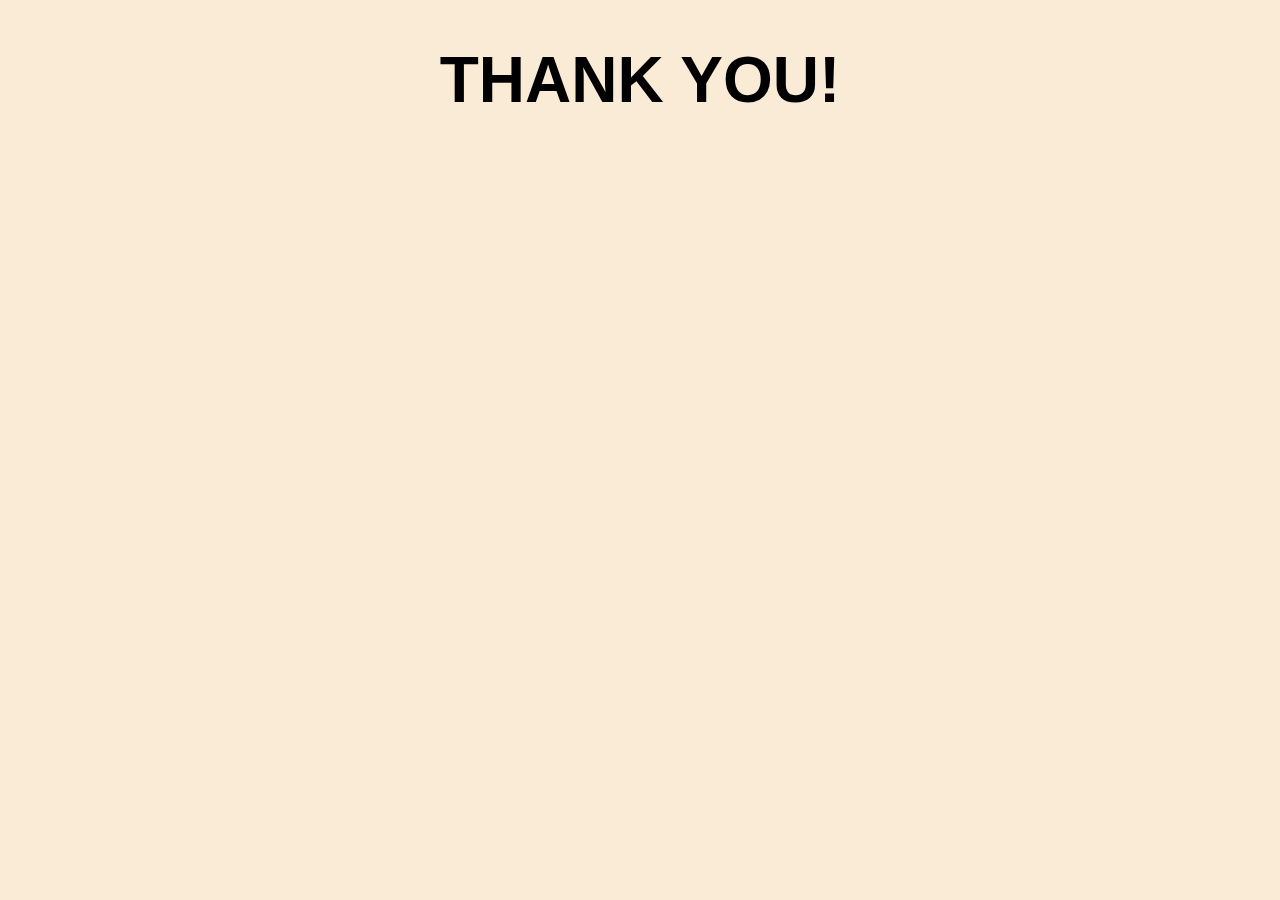
<file: submit.html>
<!DOCTYPE html>
<html lang="en">
<head>
    <meta charset="UTF-8">
    <meta name="viewport" content="width=device-width, initial-scale=1.0">
    <title>Page Turner: A Complete Book Store</title>
    <link rel="icon" href="https://khushmeet-singh.github.io/website_assignment/Screenshot%20(12).png" type="image/icon type">
    <style>
        body{
            background-color:antiquewhite;
            color:black;
            text-decoration: none;
            font-family: 'Trebuchet MS', 'Lucida Sans Unicode', 'Lucida Grande', 'Lucida Sans', Arial, sans-serif;
            text-align: center;
            font-size: xx-large;
        }
    </style>
</head>
<body>
    <h1>THANK YOU!</h1>
</body>
</html>
</file>
<file: display.css>
*{
    margin: 0%;
    padding: 0%;

}
body{
    background-image:url(BG.jpg);
    
    background-size:cover;
    

} 

.container{
    background-color: rgb(47,38,38);
    height: 120px;
    display: flex;
    justify-content:left;
    align-items: center;
  
}
#logo{
    height: 100px;
margin-right: auto;
border-radius: 50%;

}
a{
    
    text-decoration: none;
    margin-right: 50px;
    color: rgb(197,170,106);
    font-weight: bolder;

}
.nav:hover{
    text-decoration: underline;
}
h2{
    color: bisque;
    margin-right: 200px;
    margin-left: 200px;
    font-style: italic;
    font-family: sans-serif;
    font-weight: bold;
    text-transform: uppercase;
    text-shadow: rgb(222, 214, 214);
    text-align: center;
}

marquee{
    background-color:blanchedalmond;
    height: 4vh;
    text-align: center;
    
}
p{
    text-align: center;
    color: black;
    text-transform: capitalize;
    font-weight: bold;
    font-family:'Segoe UI', Tahoma, Geneva, Verdana, sans-serif ;
}
footer{
    position: absolute;
    top: 100%;
    text-align: center;
    color: rgb(255,255,255);
    left: 37%;
    font-family:'Gill Sans', 'Gill Sans MT', Calibri, 'Trebuchet MS', sans-serif;
    
}
</file>
<file: CATEGORY.CSS>
*{
    margin: 0%;
    padding: 0%;

}
body{
    background-image:url(https://img.freepik.com/free-photo/grunge-vintage-old-paper-background_1373-431.jpg); 
     background-size: cover; 
} 

.container{
    background-color: #264653cd;
    height: 120px;
    display: flex;
    justify-content:left;
    align-items: center;
    flex-wrap: wrap;
  
}
#logo{
    height: 100px;
margin-right: auto;
border-radius: 50%;

}
a{
    
    text-decoration: none;
    margin-right: 50px;
    color:blanchedalmond;
    font-weight: bolder;

}
.nav:hover{
    text-decoration:underline;
}
h2{
    color:beige;
    margin-right: 300px;
    margin-left: 220px;
    font-style:oblique;
    font-family:cursive;
    font-weight: bolder;
    text-transform: uppercase;
    text-shadow: rgb(222, 214, 214);
    text-align: center;
    
    
}
#topic{
    text-align: center;
    color: brown;
}
#box1{
    height: 300px;
    width: 200px;
    background-image:url(fa.avif);
    background-size: cover;
    

}

#box2{
    height: 300px;
    width: 200px;
    background-image: url(horror\ -\ Copy.jpg);
    background-size: cover;
    margin-right: 50px;
    
    
}
#box3{
    height: 300px;
    width: 200px;
    background-image:url(humor.jpg);
    background-size: cover;
    margin-right: 50px;
    position: relative;
    right: 50px;
}
#box4{
    height: 300px;
    width: 200px;
    background-image:url(scifi.png);
    background-size: cover;
    margin-right: 50px;
    position: relative;
    right: 100px;
}
#box5{
    height: 300px;
    width: 200px;
    background-image: url(rom.jpg);
    background-size: cover;
    margin-right: 50px;
    position: relative;
    right: 160px;
}
#box6{
    height: 300px;
    width: 200px;
    background-image: url(poetry.jpg);
    background-size: cover;
    border: 2px solid wheat;
    margin-right: 15px;
    position: relative;
    bottom: 300px;
    left: 675px;
    
}
.cloud{
    display:flex;
    margin-top: 250px;
    margin-bottom: 0%;
justify-content: space-evenly;
flex-wrap: wrap;
}
span{
    font-size: x-large;
    position: relative;
    bottom: 35px;
    font-weight: bolder;
    font-family: 'Lucida Sans', 'Lucida Sans Regular', 'Lucida Grande', 'Lucida Sans Unicode', Geneva, Verdana, sans-serif;
    text-transform: uppercase;
    text-decoration: overline;
    left: 50px;
    color:rgb(44, 78, 78);
}
H1{
   text-align: center; 
   position: relative;
   top: 80PX;
   font-family:Verdana, Geneva, Tahoma, sans-serif;
   text-transform: capitalize;
   text-decoration:underline;
   color:rgb(80, 50, 5);
}
</file>
<file: fantasy.css>
*{
    margin: 0%;
    padding: 0%;

}
body{
    background-image:url(https://wallpaper.forfun.com/fetch/e0/e02976fe13acce5d5b7a80c8f65202f7.jpeg); 
     background-size: cover; 
} 

.container{
    background-color:azure;
    height: 120px;
    display: flex;
    justify-content:left;
    align-items: center;
    flex-wrap: wrap;
  
}
#logo{
    height: 100px;
margin-right: auto;
border-radius: 50%;

}
img:hover{
    opacity: 90%;
}
a{
    
    text-decoration: none;
    margin-right: 50px;
    color:rgb(38, 27, 11);
    font-weight: bolder;
}
.nav:hover{
    text-decoration: underline;
}
h2{
    color:rgb(36, 36, 28);
    margin-right: 300px;
    margin-left: 220px;
    font-style:oblique;
    font-family:cursive;
    font-weight: bolder;
    text-transform: uppercase;
    text-shadow: rgb(222, 214, 214);
    text-align: center;
}

.fant{
    display: flex;
    justify-content: space-evenly;
}

.fantasy{
    height: 50vh;
    

}
</file>
<file: horror.css>
*{
    margin: 0%;
    padding: 0%;

}
body{
    background-image:url(https://static.vecteezy.com/system/resources/thumbnails/003/555/301/small_2x/halloween-background-with-zombies-silhouette-in-the-graveyard-free-vector.jpg); 
     background-size: cover; 
} 

.container{
    background-color: #0b242ecd;
    height: 120px;
    display: flex;
    justify-content:left;
    align-items: center;
    flex-wrap: wrap;
  
}
#logo{
    height: 100px;
margin-right: auto;
border-radius: 50%;

}
img:hover{
    opacity: 90%;
}
a{
    
    text-decoration: none;
    margin-right: 50px;
    color:blanchedalmond;
    font-weight: bolder;
}
.nav:hover{
    text-decoration: underline;
}
h2{
    color:beige;
    margin-right: 300px;
    margin-left: 220px;
    font-style:oblique;
    font-family:cursive;
    font-weight: bolder;
    text-transform: uppercase;
    text-shadow: rgb(222, 214, 214);
    text-align: center;
}

.horror{
    display: flex;
    justify-content: space-evenly;
}

.hor{
    height: 50vh;
    

}
</file>
<file: humour.css>
*{
    margin: 0%;
    padding: 0%;

}
body{
    background-image:url(https://c8.alamy.com/comp/2C13F0H/smiley-emojis-in-yellow-background-vector-concept-smileys-emoji-avatar-character-in-top-view-with-different-facial-expressions-like-in-love-happy-2C13F0H.jpg); 
     background-size: cover; 
} 

.container{
    background-color:rgb(153, 97, 13);
    height: 120px;
    display: flex;
    justify-content:left;
    align-items: center;
    flex-wrap: wrap;
  
}
#logo{
    height: 100px;
margin-right: auto;
border-radius: 50%;

}
img:hover{
    opacity: 90%;
}
a{
    
    text-decoration: none;
    margin-right: 50px;
    color:white;
    font-weight: bolder;
}
.nav:hover{
    text-decoration: underline;
}
h2{
    color:whitesmoke;
    margin-right: 300px;
    margin-left: 220px;
    font-style:oblique;
    font-family:cursive;
    font-weight: bolder;
    text-transform: uppercase;
    text-shadow: rgb(222, 214, 214);
    text-align: center;
}

.hum{
    display: flex;
    justify-content: space-evenly;
}

.humour{
    height: 50vh;
    

}
#hum1{
    border: 2px solid rgb(6, 5, 5);
}
#hum2{
    border: 2px solid rgb(12, 11, 11);
}
</file>
<file: poetry.css>
*{
    margin: 0%;
    padding: 0%;

}
body{
    background-image:url(https://img.freepik.com/premium-photo/writing-heartfelt-poem-letter-background_1022026-42337.jpg); 
     background-size: cover; 
} 

.container{
    background-color:bisque;
    height: 120px;
    display: flex;
    justify-content:left;
    align-items: center;
    flex-wrap: wrap;
  
}
#logo{
    height: 100px;
margin-right: auto;
border-radius: 50%;

}
a{
    
    text-decoration: none;
    margin-right: 50px;
    color:rgb(13, 12, 11);
    font-weight: bolder;
}
img:hover{
    opacity: 90%;
}
.nav:hover{
    text-decoration: underline;
}
h2{
    color:rgb(4, 4, 3);
    margin-right: 300px;
    margin-left: 220px;
    font-style:oblique;
    font-family:cursive;
    font-weight: bolder;
    text-transform: uppercase;
    text-shadow: rgb(222, 214, 214);
    text-align: center;
}

.po{
    display: flex;
    justify-content: space-evenly;
}

.poetry{
    height: 50vh;
    
    

}
</file>
<file: romance.css>
*{
    margin: 0%;
    padding: 0%;

}
body{
    background-image:url(https://png.pngtree.com/background/20240617/original/pngtree-3d-rendered-hearts-representing-love-between-a-couple-picture-image_9381148.jpg); 
     background-size: cover; 
} 

.container{
    background-color:crimson;
    height: 120px;
    display: flex;
    justify-content:left;
    align-items: center;
    flex-wrap: wrap;
  
}
#logo{
    height: 100px;
margin-right: auto;
border-radius: 50%;

}
a{
    
    text-decoration: none;
    margin-right: 50px;
    color:rgb(255, 255, 255);
    font-weight: bolder;
}
.nav:hover{
    text-decoration: underline;
}
img:hover{
    opacity: 90%;
}
h2{
    color:beige;
    margin-right: 300px;
    margin-left: 220px;
    font-style:oblique;
    font-family:cursive;
    font-weight: bolder;
    text-transform: uppercase;
    text-shadow: rgb(222, 214, 214);
    text-align: center;
}

.rom{
    display: flex;
    justify-content: space-evenly;
}

.romance{
    height: 50vh;
    

}
</file>
<file: scifi.css>
*{
    margin: 0%;
    padding: 0%;

}
body{
    background-image:url(scifibg.jpg); 
     background-size: cover; 
} 

.container{
    background-color:rgba(0, 0, 0, 0.774);
    height: 120px;
    display: flex;
    justify-content:left;
    align-items: center;
    flex-wrap: wrap;
  
}
#logo{
    height: 100px;
margin-right: auto;
border-radius: 50%;

}
img:hover{
    opacity: 90%;
}
a{
    
    text-decoration: none;
    margin-right: 50px;
    color:azure;
    font-weight: bolder;
}
.nav:hover{
    text-decoration: underline;
}
h2{
    color:azure;
    margin-right: 300px;
    margin-left: 220px;
    font-style:oblique;
    font-family:cursive;
    font-weight: bolder;
    text-transform: uppercase;
    text-shadow: rgb(222, 214, 214);
    text-align: center;
}

.scifi{
    display: flex;
    justify-content: space-evenly;
}

.sci{
    height: 50vh;
    
}
</file>
